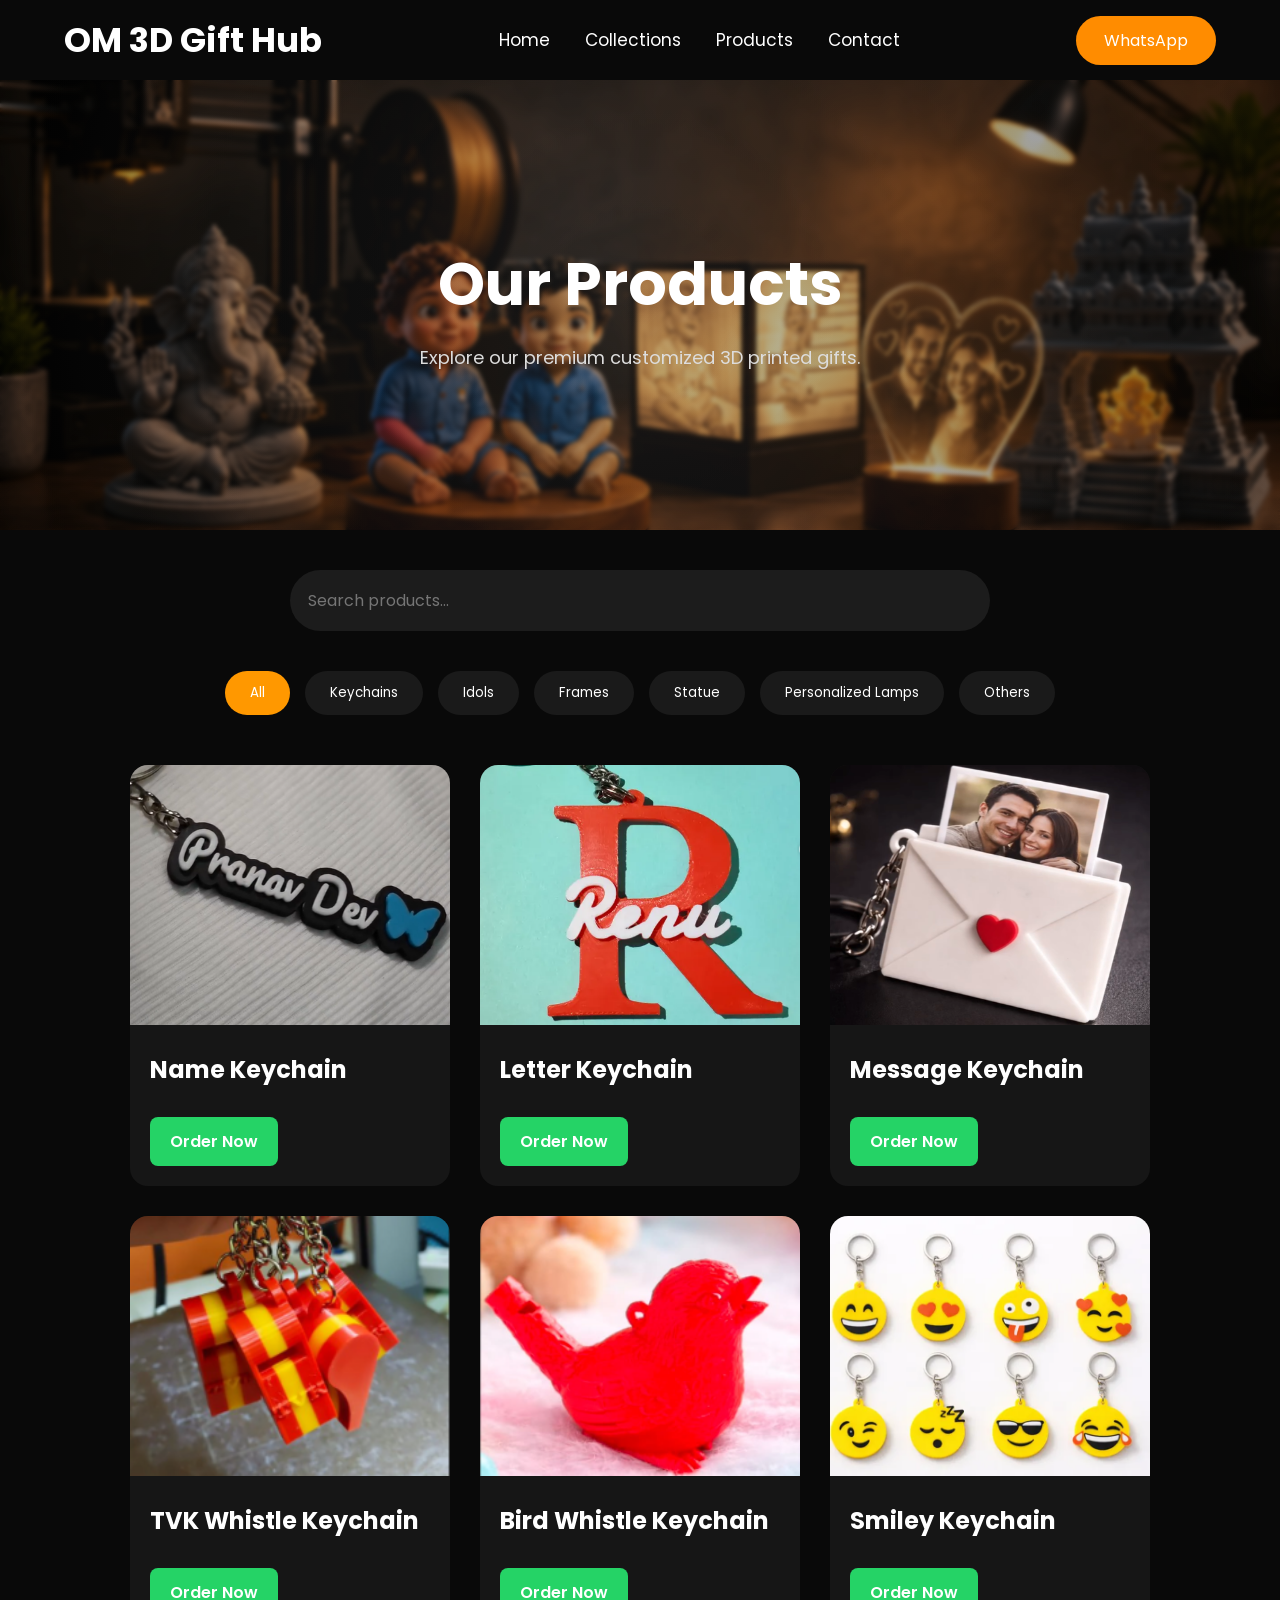
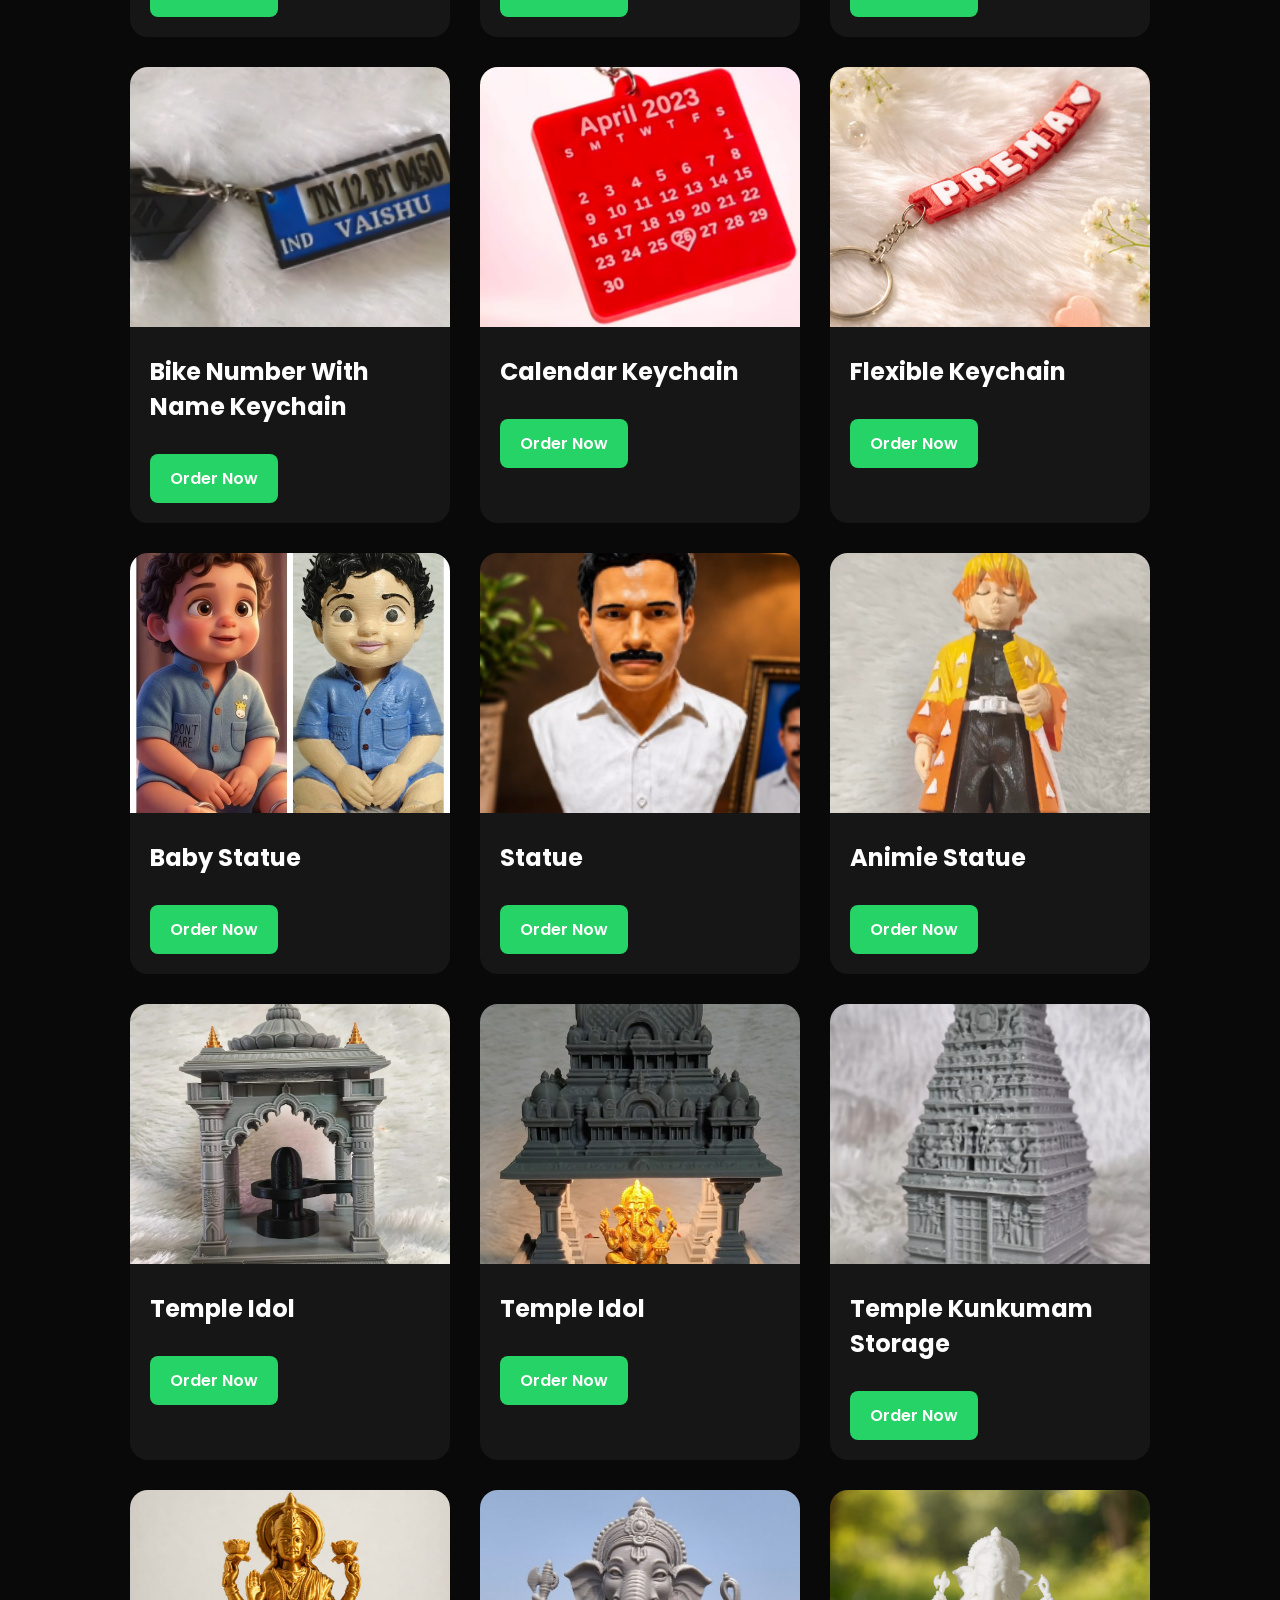
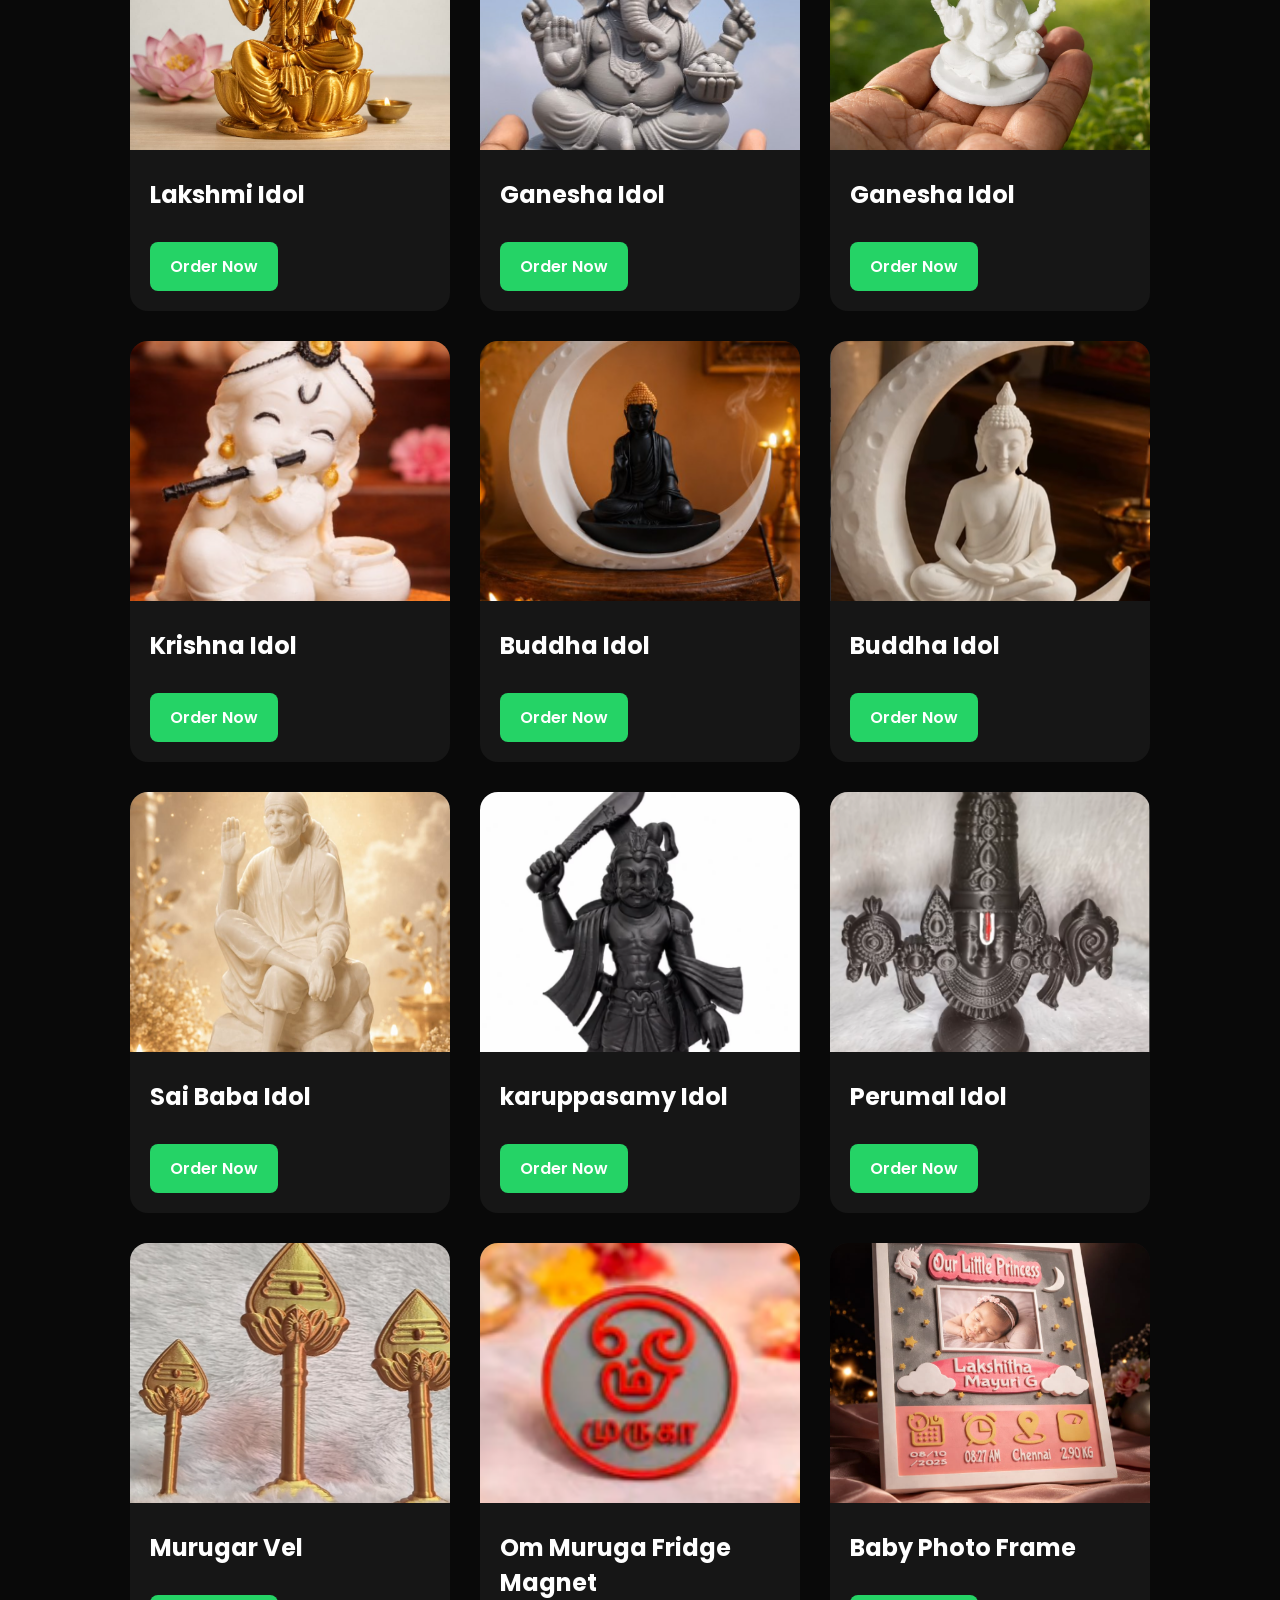
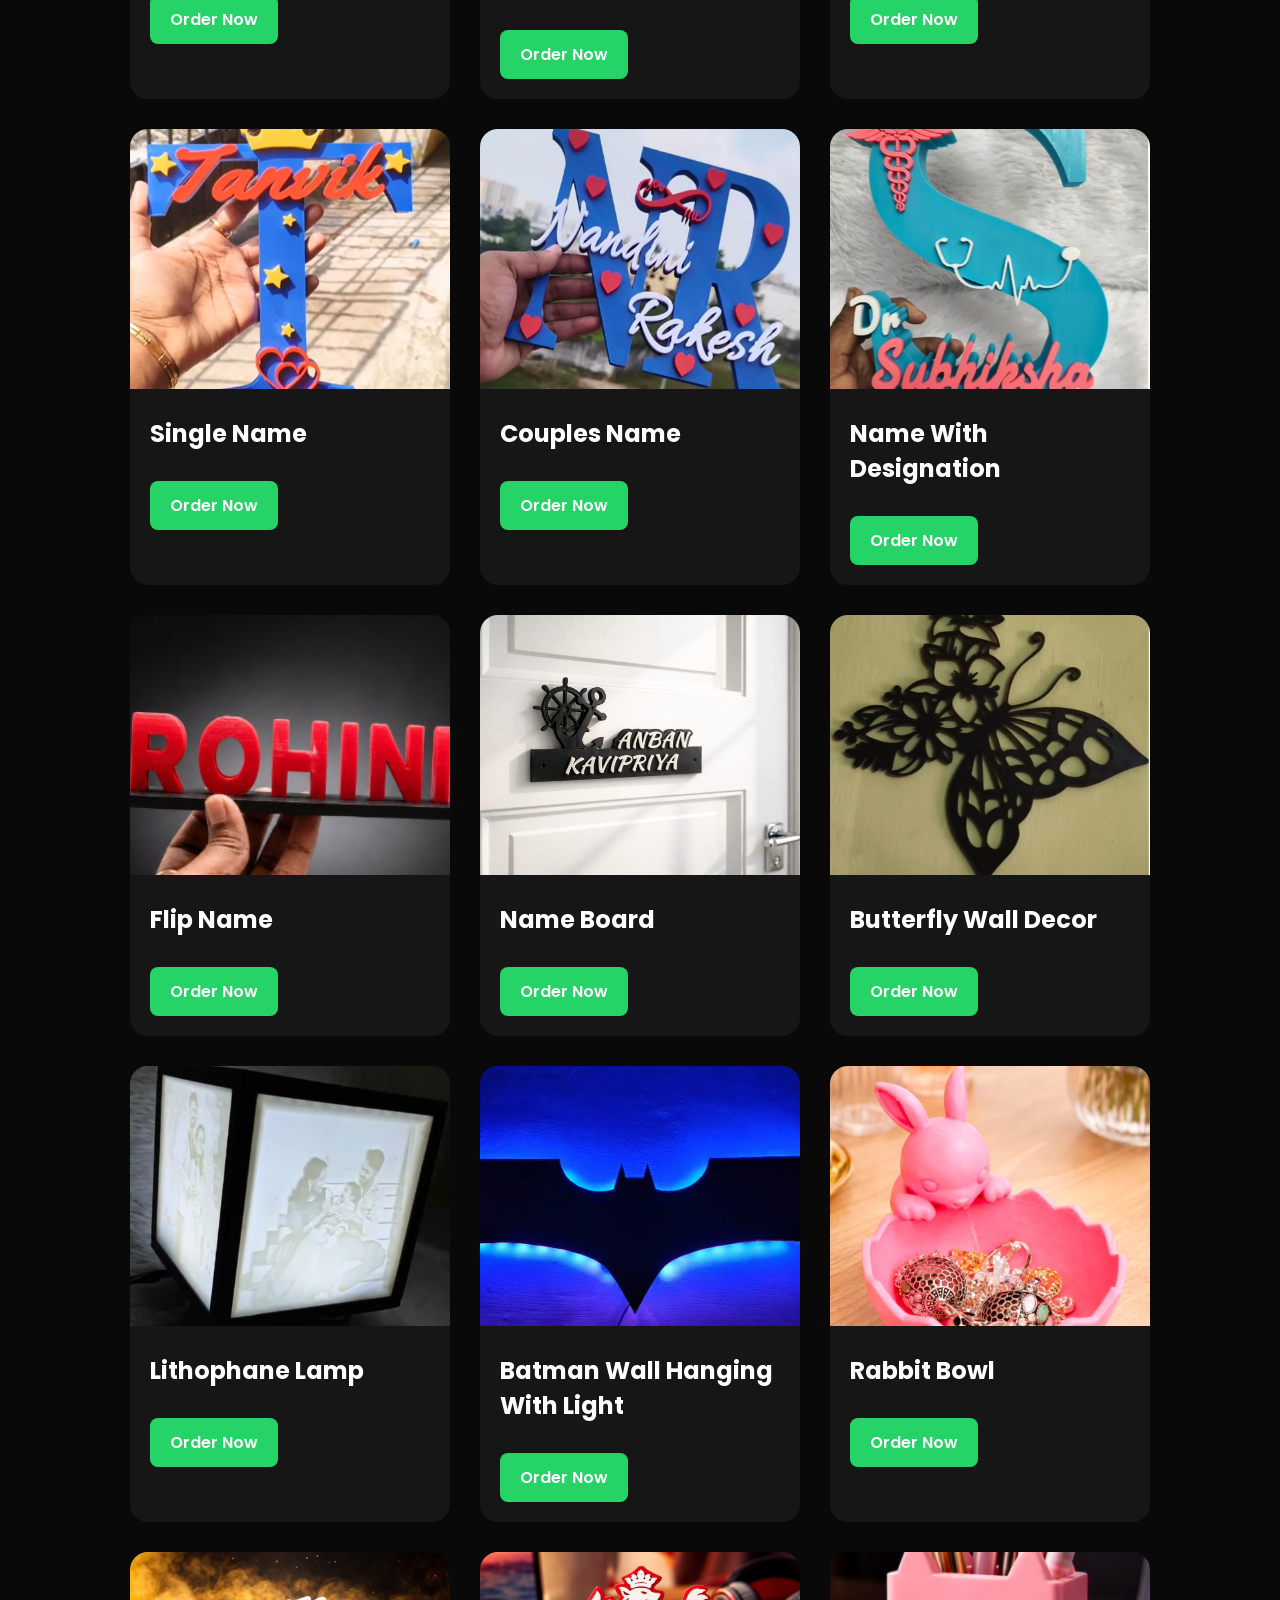
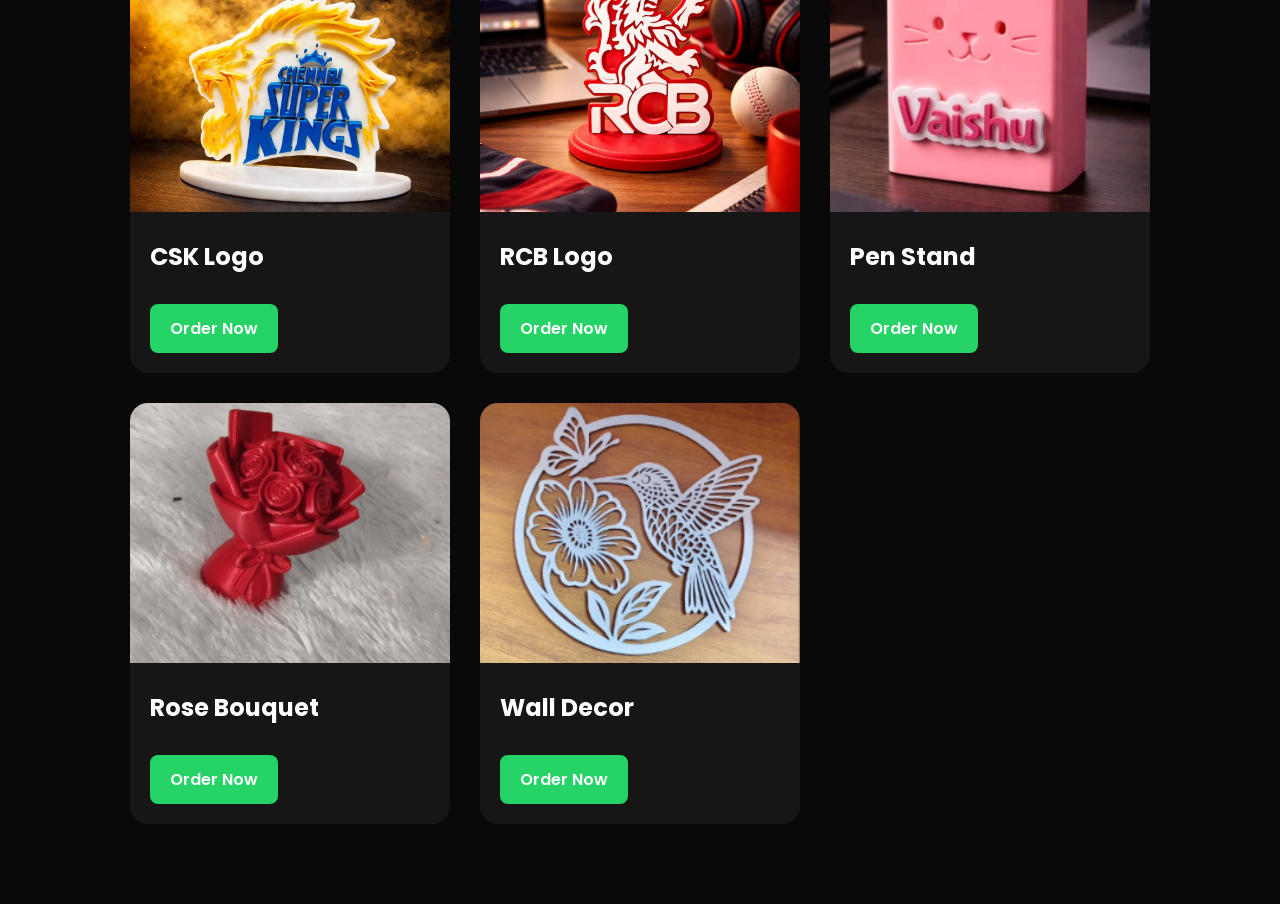
<file: products.html>
<!DOCTYPE html>
<html lang="en">

<head>

    <meta charset="UTF-8">
    <meta name="viewport" content="width=device-width, initial-scale=1.0">

    <title>Products | OM 3D Gift Hub</title>

    <link rel="stylesheet" href="css/style.css">
    <link rel="stylesheet" href="css/products.css">
    <link rel="stylesheet" href="css/responsive.css">

    <link rel="preconnect" href="https://fonts.googleapis.com">

    <link href="https://fonts.googleapis.com/css2?family=Poppins:wght@300;400;500;600;700&display=swap"
        rel="stylesheet">

</head>

<body>

    <!-- Navbar -->
    <div id="navbar"></div>



    <section class="product-banner">

        <h1>Our 
            <span> Products </span></h1>

        <p>
            Explore our premium customized 3D printed gifts.
        </p>

    </section>

    <!-- Search -->

    <section class="product-controls">

        <input type="text" id="search" placeholder="Search products...">

    </section>

    <!-- Categories -->

    <section class="categories">

        <button class="filter active" data-category="all">All</button>

        <button class="filter" data-category="keychain">Keychains</button>

        <button class="filter" data-category="idol">Idols</button>

        <button class="filter" data-category="frame">Frames</button>

        <button class="filter" data-category="Statue">Statue</button>
        <button class="filter" data-category="Lamps">Personalized Lamps</button>

        <button class="filter" data-category="Others">Others</button>

    </section>

    <!-- Products -->

    <section class="products-grid" id="productsGrid">

    </section>

    <script src="js/data.js"></script>

    <script src="js/products.js"></script>
 <script src="js/include.js"></script>
</body>

</html>
</file>
<file: css/style.css>
* {
    margin: 0;
    padding: 0;
    box-sizing: border-box;
    font-family: 'Poppins', sans-serif;
}

html {
    scroll-behavior: smooth;
}

body {

    background: #090909;
    color: white;

}

/* naviagtion */
header {

    position: fixed;

    width: 100%;

    top: 0;

    left: 0;

    padding: 20px 8%;

    background: rgba(0, 0, 0, .55);

    backdrop-filter: blur(12px);

    z-index: 1000;

}

.logo {

    font-size: 28px;

    font-weight: 700;

    color: #D4AF37;

}

.navbar a {

    color: white;

    text-decoration: none;

    transition: .3s;

}

.navbar a:hover {

    color: #D4AF37;

}

 /* ================= NAVBAR ================= */

header{

    position:fixed;
    top:0;
    left:0;
    width:100%;
    z-index:1000;
    background:rgba(0,0,0,.45);
    backdrop-filter:blur(12px);

}

.navbar{

    width:90%;
    margin:auto;

    height:80px;

    display:flex;
    justify-content:space-between;
    align-items:center;

}

.logo{

    font-size:34px;
    font-weight:700;
    color:#f7c948;
    text-decoration:none;

}

.nav-links{

    display:flex;
    align-items:center;
    gap:35px;

    list-style:none;

}

.nav-links a{

    text-decoration:none;
    color:#fff;
    font-size:17px;
    transition:.3s;

}

.nav-links a:hover{

    color:#f7c948;

}

.btn{

    background:#ff8c00;
    color:#fff;
    padding:12px 28px;
    border-radius:40px;
    text-decoration:none;

}

.menu-toggle{

    display:none;

    font-size:32px;

    color:white;

    cursor:pointer;

}
/*==========================
        HERO
==========================*/

.hero {

    position: relative;

    width: 100%;

    height: 100vh;

    /* background-image: url("../assets/images/bg.png") center center no-repeat; */
    background-size: cover;

    background-position: center;

    background-repeat: no-repeat;

    display: flex;

    align-items: center;

    padding: 0 8%;

    overflow: hidden;

}
.hero h1 span{
    color: #ff9800;
    text-shadow: 0 0 10px rgba(255,152,0,.2),
                 0 0 20px rgba(255,152,0,.2);
}
.hero{

    animation: zoomBg 11s ease-in-out infinite alternate;

}

@keyframes zoomBg{

    from{

        background-size:100%;

    }

    to{

        background-size:110%;

    }

}
.hero::before {

    content: "";

    position: absolute;

    inset: 0;

    background: url("../assets/images/bg.png") center/cover no-repeat;

    animation: zoomBg 18s ease-in-out infinite alternate;

    z-index: -3;

}

.hero-overlay {

    position: absolute;

    inset: 0;

    background:

        linear-gradient(to right,

            rgba(0, 0, 0, .92),

            rgba(0, 0, 0, .65),

            rgba(0, 0, 0, .45));

}

.hero-content {

    position: relative;

    z-index: 5;

    max-width: 700px;

}

.hero-container {

    position: relative;

    z-index: 2;

    display: flex;

    justify-content: space-between;

    align-items: center;

    gap: 60px;

    width: 100%;

}

.hero-left {

    flex: 1;

}


.tag {

    display: inline-block;

    padding: 8px 18px;

    border: 1px solid #D4AF37;

    color: #D4AF37;

    border-radius: 30px;

    margin-bottom: 25px;

    font-size: 15px;

}

.hero-left h1 {

    font-size: 64px;

    line-height: 1.2;

    margin-bottom: 25px;

}

.hero-left h1 span {

    color: #FF7B00;

}

.hero-left p {

    color: #cccccc;

    font-size: 18px;

    line-height: 1.8;

    margin-bottom: 35px;

    max-width: 600px;

}
.hero-buttons {

    display: flex;

    gap: 20px;

}

.primary-btn {

    background: #FF7B00;

    color: white;

    padding: 16px 36px;

    border-radius: 50px;

    text-decoration: none;

    transition: .4s;

}

.primary-btn:hover {

    transform: translateY(-5px);

    box-shadow: 0 0 25px #ff7b0085;

}

.secondary-btn {

    border: 2px solid white;

    color: white;

    padding: 16px 36px;

    border-radius: 50px;

    text-decoration: none;

    transition: .4s;

}

.secondary-btn:hover {

    background: white;

    color: black;

}

/* hero */
/* 
.hero {

    position: relative;

    height: 100vh;

    overflow: hidden;

} */

.hero::after {

    content: "";

    position: absolute;

    width: 700px;

    height: 700px;

    border-radius: 50%;

    background:

        radial-gradient(circle,

            rgba(255, 166, 0, .25),

            transparent 70%);

    top: -250px;

    right: -100px;

    filter: blur(80px);

}

.hero-content {

    position: relative;

    text-align: center;

    max-width: 800px;

    z-index: 2;

}

.hero h1 {

    font-size: 60px;

    margin-bottom: 20px;

}

.hero p {

    font-size: 20px;

    color: #ddd;

    margin-bottom: 35px;

}

.primary-btn {

    background: #FF7B00;

    padding: 15px 35px;

    border-radius: 40px;

    color: white;

    text-decoration: none;

    margin-right: 15px;

}

.secondary-btn {

    padding: 15px 35px;

    border: 2px solid white;

    border-radius: 40px;

    color: white;

    text-decoration: none;

}
@keyframes float {

    0% {

        transform: translateY(0px);

    }

    50% {

        transform: translateY(-15px);

    }

    100% {

        transform: translateY(0px);

    }

}
/*==============================
        COLLECTIONS
===============================*/

.collections {

    padding: 100px 8%;

    background: #0d0d0d;

}

.section-title {

    text-align: center;

    margin-bottom: 60px;

}

.section-title span {

    color: #ff9800;

    font-size: 18px;

    letter-spacing: 2px;

    text-transform: uppercase;

}

.section-title h2 {

    font-size: 42px;

    margin: 15px 0;

}

.section-title p {

    color: #bdbdbd;

    max-width: 650px;

    margin: auto;

    line-height: 1.8;

}
.collection-grid {

    display: grid;

    grid-template-columns: repeat(auto-fit, minmax(300px, 1fr));

    gap: 30px;

}
.collection-card {

    background: #171717;

    border-radius: 18px;

    overflow: hidden;

    transition: .4s;

    cursor: pointer;

    border: 1px solid rgba(255, 255, 255, .08);

}

.collection-card:hover {

    transform: translateY(-12px);

    box-shadow: 0 15px 35px rgba(255, 152, 0, .25);

}
.collection-card img {

    width: 100%;

    height: 250px;

    object-fit: cover;

    transition: .5s;

}

.collection-card:hover img {

    transform: scale(1.08);

}
.card-content {

    padding: 25px;

}

.card-content h3 {

    font-size: 24px;

    margin-bottom: 12px;

}

.card-content p {

    color: #bdbdbd;

    line-height: 1.6;

}
/*==============================
        WHY CHOOSE US
===============================*/

.why-us {

    padding: 100px 8%;

    background: #090909;

}

.why-container {

    display: grid;

    grid-template-columns: repeat(4, 1fr);

    gap: 30px;

    margin-top: 60px;

}

.why-card {

    background: #141414;

    border-radius: 20px;

    padding: 40px 25px;

    text-align: center;

    transition: .4s;

    border: 1px solid rgba(255, 255, 255, .08);

}

.why-card:hover {

    transform: translateY(-12px);

    border-color: #ff9800;

    box-shadow: 0 15px 35px rgba(255, 152, 0, .25);

}

.icon {

    width: 80px;

    height: 80px;

    margin: auto;

    margin-bottom: 25px;

    display: flex;

    justify-content: center;

    align-items: center;

    border-radius: 50%;

    background: #ff9800;

    font-size: 36px;

}

.why-card h3 {

    margin-bottom: 15px;

    font-size: 24px;

}

.why-card p {

    color: #bdbdbd;

    line-height: 1.7;

}
/*==============================
      FEATURED PRODUCTS
===============================*/

.featured-products {

    padding: 100px 8%;

    background: #0d0d0d;

}

.product-grid {

    display: grid;

    grid-template-columns: repeat(3, 1fr);

    gap: 35px;

    margin-top: 60px;

}
.product-card {

    background: #171717;

    border-radius: 20px;

    overflow: hidden;

    transition: .4s;

    border: 1px solid rgba(255, 255, 255, .08);

}

.product-card:hover {

    transform: translateY(-10px);

    box-shadow: 0 20px 40px rgba(255, 152, 0, .2);

}
.product-image {

    position: relative;

    overflow: hidden;

}

.product-image img {

    width: 100%;

    height: 450px;

    object-fit: cover;

    transition: .5s;

}

.product-card:hover img {

    transform: scale(1.08);

}
.badge {

    position: absolute;

    top: 20px;

    left: 20px;

    background: #ff9800;

    color: #fff;

    padding: 8px 15px;

    border-radius: 30px;

    font-size: 14px;

}
.product-info {

    padding: 25px;

}

.product-info h3 {

    font-size: 24px;

    margin-bottom: 10px;

}

.product-info p {

    color: #bdbdbd;

    margin-bottom: 20px;

}

.price-row {

    display: flex;

    justify-content: space-between;

    align-items: center;

    margin-bottom: 25px;

}

.price {

    color: #ff9800;

    font-size: 28px;

    font-weight: 700;

}
.order-btn {

    display: block;

    text-align: center;

    text-decoration: none;

    background: #25D366;

    color: #fff;

    padding: 15px;

    border-radius: 12px;

    transition: .4s;

    font-weight: 600;

}

.order-btn:hover {

    background: #1ebc5b;

}
/*==============================
        PROCESS
===============================*/

.process {

    padding: 100px 8%;

    background: #090909;

}

.process-container {

    display: grid;

    grid-template-columns: repeat(5, 1fr);

    gap: 25px;

    margin-top: 60px;

}

.process-card {

    background: #141414;

    border-radius: 18px;

    padding: 35px 25px;

    text-align: center;

    border: 1px solid rgba(255, 255, 255, .08);

    transition: .4s;

}

.process-card:hover {

    transform: translateY(-10px);

    border-color: #ff9800;

    box-shadow: 0 15px 35px rgba(255, 152, 0, .25);

}
.number {

    width: 70px;

    height: 70px;

    margin: auto;

    margin-bottom: 20px;

    border-radius: 50%;

    background: #ff9800;

    color: white;

    display: flex;

    justify-content: center;

    align-items: center;

    font-size: 28px;

    font-weight: bold;

}
.process-card h3 {

    margin-bottom: 15px;

    font-size: 22px;

}

.process-card p {

    color: #bdbdbd;

    line-height: 1.8;

}
/*==============================
        CONTACT
===============================*/

.contact {

    padding: 100px 8%;

    background: #111;

}

.contact-container {

    display: grid;

    grid-template-columns: 1fr 1fr;

    gap: 40px;

    margin-top: 60px;

}
.contact-info,
.quick-links {

    background: #1a1a1a;

    padding: 40px;

    border-radius: 20px;

    border: 1px solid rgba(255, 255, 255, .08);

}
.contact-info h3,
.quick-links h3 {

    font-size: 30px;

    margin-bottom: 30px;

}
.info-box {

    display: flex;

    align-items: center;

    gap: 20px;

    margin-bottom: 30px;

}

.info-box i {

    width: 60px;

    height: 60px;

    background: #ff9800;

    border-radius: 50%;

    display: flex;

    justify-content: center;

    align-items: center;

    color: white;

    font-size: 22px;

}

.info-box h4 {

    margin-bottom: 5px;

}

.info-box p {

    color: #bdbdbd;

}
.quick-links ul {

    list-style: none;

    margin-bottom: 30px;

}

.quick-links li {

    margin-bottom: 15px;

}

.quick-links a {

    color: #ddd;

    text-decoration: none;

    transition: .3s;

}

.quick-links a:hover {

    color: #ff9800;

    padding-left: 10px;

}
.social-buttons {

    display: flex;

    gap: 15px;

    margin-bottom: 20px;

}

.whatsapp,
.instagram {

    flex: 1;

    padding: 15px;

    text-align: center;

    border-radius: 12px;

    text-decoration: none;

    color: white;

    font-weight: 600;

}

.whatsapp {

    background: #25D366;

}

.instagram {

    background: linear-gradient(45deg,
            #833AB4,
            #E1306C,
            #FCAF45);

}
.map-btn {

    display: block;

    text-align: center;

    padding: 16px;

    background: #ff9800;

    color: white;

    text-decoration: none;

    border-radius: 12px;

    margin-top: 20px;

    font-weight: 600;

}

/* .menu-toggle{

    display:none;

    font-size:30px;

    color:#fff;

    cursor:pointer;

} */

/* footer */
.footer {

    background: #090909;

    padding: 25px;

    text-align: center;

    color: #999;

    border-top: 1px solid rgba(255, 255, 255, .08);

}

.collection-link{

    text-decoration:none;

    color:inherit;

    display:block;

}

.collection-link h3,
.collection-link p{

    text-decoration:none;

    transition:0.3s;

}

/* Hover Effect */

.collection-link:hover h3{

    color:#ff9800;   /* Orange */

}

.collection-link:hover p{

    color:#ffffff;   /* White */

}
/* ==========================================
   RESPONSIVE NAVBAR
========================================== */

@media (max-width:768px){

header{
    padding:0;
}

.navbar{

    width:100%;
    height:70px;

    padding:0 20px;

    display:flex;

    justify-content:space-between;

    align-items:center;

}

.logo{

    font-size:24px;

}

.btn{

    display:none;

}

.menu-toggle{

    display:block;

    font-size:32px;

    color:#fff;

    cursor:pointer;

    z-index:1002;

}

.nav-links{

    position:fixed;

    top:70px;

    right:-100%;

    width:260px;

    height:calc(100vh - 70px);

    background:#111;

    display:flex;

    flex-direction:column;

    justify-content:flex-start;

    align-items:center;

    padding-top:40px;

    gap:30px;

    transition:.4s;

    z-index:1001;

}

.nav-links.active{

    right:0;

}

}
</file>
<file: css/products.css>
.product-banner{

    position: relative;

    height: 50vh;

    display: flex;

    flex-direction: column;

    justify-content: center;

    align-items: center;

    text-align: center;

    background: url("../assets/images/productoage.png") center center/cover no-repeat;

    overflow: hidden;

}

.product-banner::before{

    content:"";

    position:absolute;

    inset:0;

    background:
    linear-gradient(rgba(0,0,0,.25),rgba(0,0,0,.25)),
    radial-gradient(circle at center,
    rgba(255,255,255,.12),
    rgba(0,0,0,.25));

    backdrop-filter: blur(2px);

}

.product-banner h1,
.product-banner p{

    position:relative;

    z-index:2;

}

.product-banner h1{

    font-size:60px;

    color:#fff;

    margin-bottom:15px;

}

.product-banner p{

    color:#ddd;

    font-size:18px;

}


.product-banner{

    animation: zoomBg 12s ease-in-out infinite alternate;

}

@keyframes zoomBg{

    from{

        background-size:100%;

    }

    to{

        background-size:110%;

    }

}
.product-controls {

    width: 90%;

    max-width: 700px;

    margin: 40px auto;

}

.product-controls input {

    width: 100%;

    padding: 18px;

    border-radius: 50px;

    border: none;

    outline: none;

    background: #1c1c1c;

    color: white;

    font-size: 16px;

}
.categories {

    display: flex;

    justify-content: center;

    flex-wrap: wrap;

    gap: 15px;

    margin-bottom: 50px;

}

.filter {

    padding: 12px 25px;

    border: none;

    border-radius: 40px;

    cursor: pointer;

    background: #1a1a1a;

    color: white;

    transition: .3s;

}

.filter.active,
.filter:hover {

    background: #ff9800;

}

 .products-grid {

     width: 90%;

     margin: auto;

     display: grid;

     grid-template-columns: repeat(auto-fill, 320px);

     justify-content: center;

     gap: 30px;

     padding-bottom: 80px;

 }
.product {

    background: #161616;

    border-radius: 18px;

    overflow: hidden;

    transition: .4s;

}

.product:hover {

    transform: translateY(-8px);

}

.product img {

    width: 100%;

    height: 260px;

    object-fit: cover;

}

.product-info {

    padding: 20px;

}

.product-info h3 {

    margin-bottom: 10px;

}

.price {

    color: #ff9800;

    font-size: 22px;

    font-weight: 700;

}

.whatsapp {

    margin-top: 20px;

    display: inline-block;

    background: #25D366;

    color: white;

    text-decoration: none;

    padding: 12px 20px;

    border-radius: 8px;

}

@media (max-width:768px){

.product-banner{

    background-image:
    linear-gradient(rgba(0,0,0,.1),rgba(0,0,0,.1)),
    url("../assets/images/product-bg-mobile.png");

    background-size:cover;
    background-position:center;
    background-repeat:no-repeat;

    animation:none;

}
.product-banner h1 span{
    color: #ff9800;
    text-shadow: 0 0 10px rgba(255,152,0,.2),
                 0 0 20px rgba(255,152,0,.2);
}
}
</file>
<file: css/responsive.css>
/*==========================================
        TABLET (991px)
==========================================*/

@media (max-width:991px){

    header{
        padding:15px 5%;
    }

    .logo{
        font-size:24px;
    }

    .hero-container{
        flex-direction:column-reverse;
        text-align:center;
    }

    .hero-left h1{
        font-size:46px;
    }

    .hero-left p{
        margin:auto;
        margin-bottom:30px;
    }

    .hero-buttons{
        justify-content:center;
        flex-wrap:wrap;
    }

    .hero-right img{
    width:100%;
    max-width:420px;
    height:auto;
}

    .hero{
        padding:120px 5% 80px;
    }

    .hero-content{
        max-width:100%;
    }

    .hero p{
        max-width:600px;
        margin:20px auto;
    }





/*==========================================
        MOBILE (768px)
==========================================*/

@media(max-width:768px){

    .collection-grid{
    grid-template-columns:1fr;
}

}

    .why-container{
        grid-template-columns:repeat(2,1fr);
    }

    .product-grid{
        grid-template-columns:repeat(2,1fr);
    }

    .process-container{
        grid-template-columns:repeat(2,1fr);
    }

.navbar{
    display:flex;
    justify-content:space-between;
    align-items:center;
    padding:0 20px;
    height:70px;
}

.menu-toggle{

    display:block;

    z-index:1002;

}

.btn{

    display:none;

}
.hero{

background-position:center top;

background-size:cover;
height:75vh;
min-height:75vh;
padding:80px 20px 30px;

/* min-height: 40vh;    */
    
/* padding: 100px 20px 50px; */

}

.nav-links{

    position:fixed;

    top:0;

    right:-100%;

    width:280px;

    height:100vh;

    background:#111;

    display:flex;

    flex-direction:column;

    justify-content:center;

    align-items:center;

    gap:35px;

    transition:.4s;

    z-index:1001;

}

.nav-links.active{

    right:0;

}

.product-grid{

grid-template-columns:1fr;

gap:25px;

}

.product-card{

width:100%;
max-width:320px;
margin:auto;

}
.why-container{

grid-template-columns:1fr;

}
.process-container{

grid-template-columns:1fr;

}

.contact-container{

display:grid;

grid-template-columns:1fr;

gap:25px;

}
}
/*==========================================
        SMALL MOBILE (480px)
==========================================*/

@media (max-width:480px){

    .logo{

        font-size:20px;

    }

    .hero h1{

        font-size:30px;
        line-height: 1.2;

    }

    .hero p{

        font-size:15px;

    }

    .tag{

        font-size:13px;
        padding:6px 15px;

    }

    .primary-btn,
    .secondary-btn{

        width:100%;
        max-width:280px;

    }

    .section-title h2{

        font-size:26px;

    }

    .collection-card img{

        height:200px;

    }

    .card-content h3{

        font-size:20px;

    }

    .card-content p{

        font-size:14px;

    }

}

/* ////extra/ */

@media(max-width:768px){

.menu-toggle{
    display:block;
}

.nav-links{
    position:fixed;
    top:0;
    right:-100%;
    width:260px;
    height:100vh;
    background:#111;
    display:flex;
    flex-direction:column;
    justify-content:center;
    align-items:center;
    transition:.4s;
    z-index:999;
}

.nav-links.active{
    right:0;
}
}

/* ///new/ */
@media(max-width:768px){

.hero{

background-image:
linear-gradient(rgba(0,0,0,.2),rgba(0,0,0,.2)),
url("../assets/images/mobile-bg.png");

background-size:cover;
background-position:center;

}

}

/*==============================
      MOBILE PRODUCT BANNER
==============================*/

@media (max-width:991px){

.collection-grid{
    grid-template-columns:repeat(2,1fr);
}

}

@media (max-width:768px){

.collection-grid{
    grid-template-columns:1fr;
}

}
</file>
